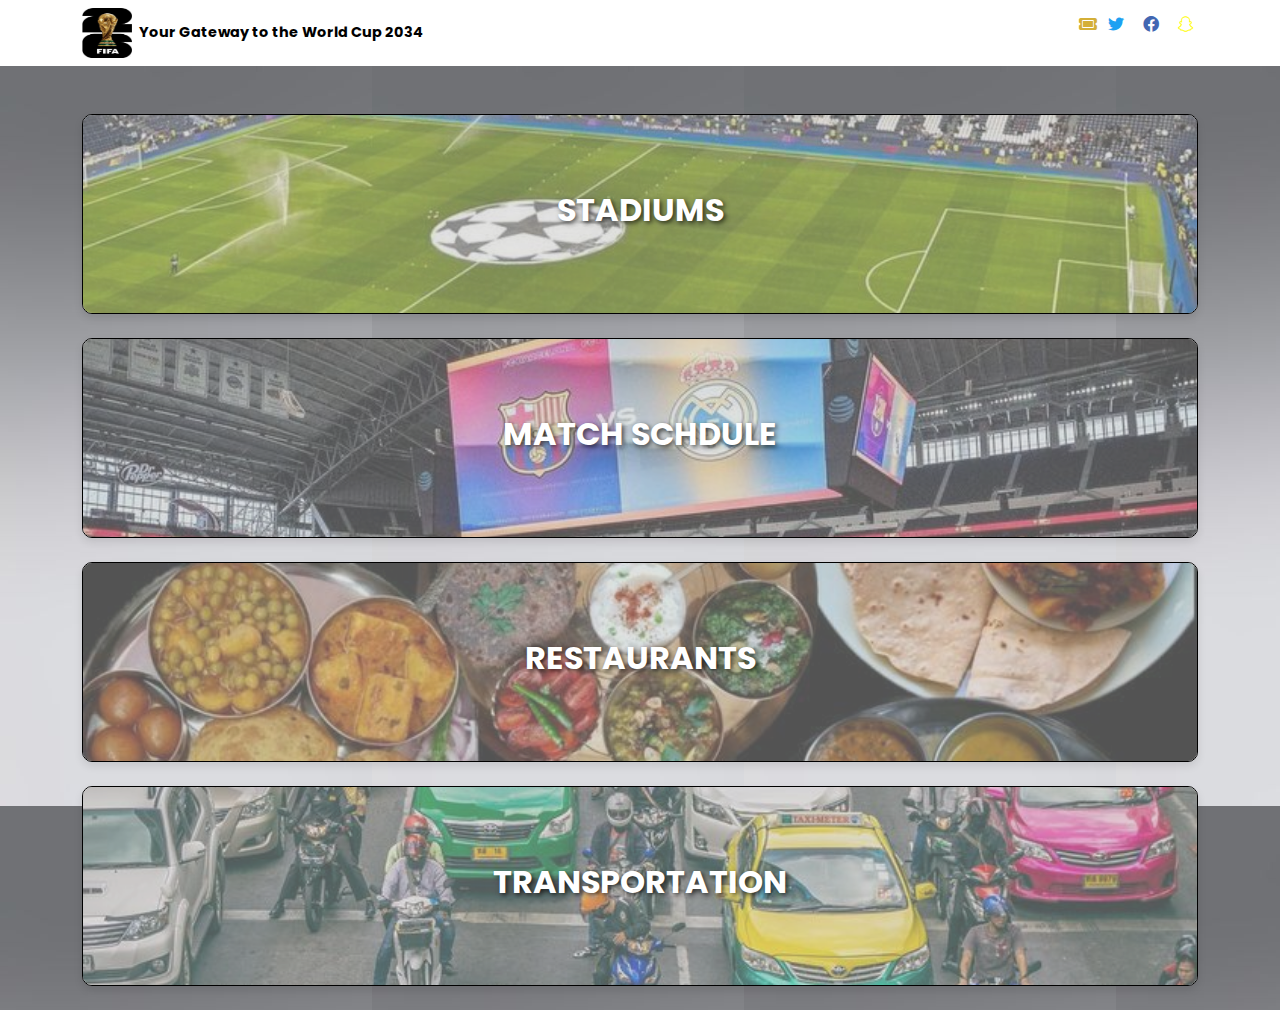
<file: index.html>
<!DOCTYPE html>
<html lang="en">
<head>
    <meta charset="UTF-8">
    <meta name="viewport" content="width=device-width, initial-scale=1.0">
    <link href="https://cdn.jsdelivr.net/npm/bootstrap@5.3.3/dist/css/bootstrap.min.css" rel="stylesheet" integrity="sha384-QWTKZyjpPEjISv5WaRU9OFeRpok6YctnYmDr5pNlyT2bRjXh0JMhjY6hW+ALEwIH" crossorigin="anonymous">
    <link rel="stylesheet" href="main.css">
    <link href='https://fonts.googleapis.com/css?family=Almarai' rel='stylesheet'>
    <link rel="stylesheet" href="https://cdn.jsdelivr.net/npm/bootstrap-icons@1.11.3/font/bootstrap-icons.min.css">
    <link rel="stylesheet" href="https://cdnjs.cloudflare.com/ajax/libs/font-awesome/6.0.0-beta3/css/all.min.css">
    <link href="https://fonts.googleapis.com/css2?family=Poppins:wght@400;600&family=Roboto:wght@400;700&display=swap" rel="stylesheet">
    <meta name="viewport" content="width=device-width, initial-scale=1.0">

    <title>World Cup</title>
</head>
<body style="background-image: url('images/S2.jpg');">
    <header>
      <nav class="navbar" style="background-color: #ffffff;">
        <div class="container">
            <div>
                <img src="images/logo2.jpg" alt="" width="50" height="50" class="rounded">
                <strong class="p-1" style="font-size: 0.9rem; font-weight: bold;color: #000; font-family: 'Poppins', sans-serif;">Your Gateway to the World Cup 2034 </strong>
            </div>

            <ul class="list list-inline ">
                <a href="ticket.html"><li class="list-inline-item p-1" style="color:#D4AF37 ;"><i class="fas  fa-ticket " aria-hidden="true"></i></li></a>
                <li class="list-inline-item p-1" style="color: #1da1f2"><i class="fab fa-twitter " aria-hidden="true"></i></li>
                <li class="list-inline-item  p-1" style="color: #4267b2"><i class="fab fa-facebook " aria-hidden="true"></i></li>
                <li class="list-inline-item p-1" style="color:#FFFC00"> <i class="fab fa-snapchat " aria-hidden="true"></i></i></li>
              
            </ul>
            
        </div>
      </nav>
    </header>

    <main>
        <div class="container">
            <div class="row mt-5">
                <div class="container">
                    <div class="col-12 mb-4">
                        <a href="stad.html">
                        <div class="card" style="height: 200px; overflow: hidden;">
                            <img src="images/ml3b5.jpg" alt="" class="img-fluid w-100" style="height: 700px; object-fit: cover;">
                            <div class="card-body-text">
                                <h3 style="font-family: 'Poppins', sans-serif;font-size:2rem; font-weight: bold;">STADIUMS</h3>
                            </div>
                        </div>
                        </a>
                    </div>

                    <div class="col-12 mb-4">
                        <a href="matchs.html">
                        <div class="card" style="height: 200px; overflow: hidden;">
                            <img src="images/jdol.jpg" alt=" " class="img-fluid w-100" style="height: 400px; width: 1000px; object-fit: cover;">
                            <div class="card-body-text">
                                <h3 style="font-family: 'Poppins', sans-serif;font-size:2rem; font-weight: bold;">MATCH SCHDULE</h3>
                            </div>
                        </div>
                        </a>
                    </div>

                    <div class="col-12 mb-4">
                        <a href="re.html">
                        <div class="card" style="height: 200px; overflow: hidden;">
                            <img src="images/fo.jpg" alt="" class="img-fluid w-100" style="height: 100%; object-fit: cover;">
                                    <div class="card-body-text">
                                        <h3 style="font-family: 'Poppins', sans-serif;font-size:2rem; font-weight: bold;">RESTAURANTS</h3>
                                    </div>
                        </div>
                        </a>
                    </div>

                    <div class="col-12 mb-4">
                        <a href="transport.html">
                        <div class="card" style="height: 200px; overflow: hidden;">
                            <img src="images/c1.jpg" alt="" class="img-fluid w-100" style="height: 100; object-fit: cover;">
                            <div class="card-body-text">
                                <h3 style="font-family: 'Poppins', sans-serif;font-size:2rem; font-weight: bold;">TRANSPORTATION</h3>
                            </div>
                        </div>
                        </a>
                    </div>
                </div>
                          </div>
                      </div>
                  </div>
              </div>
            </div>
         </div>
      </main>
  
    


     <script src="scripts.js"></script>
    </main>


</body>
</html>
</file>
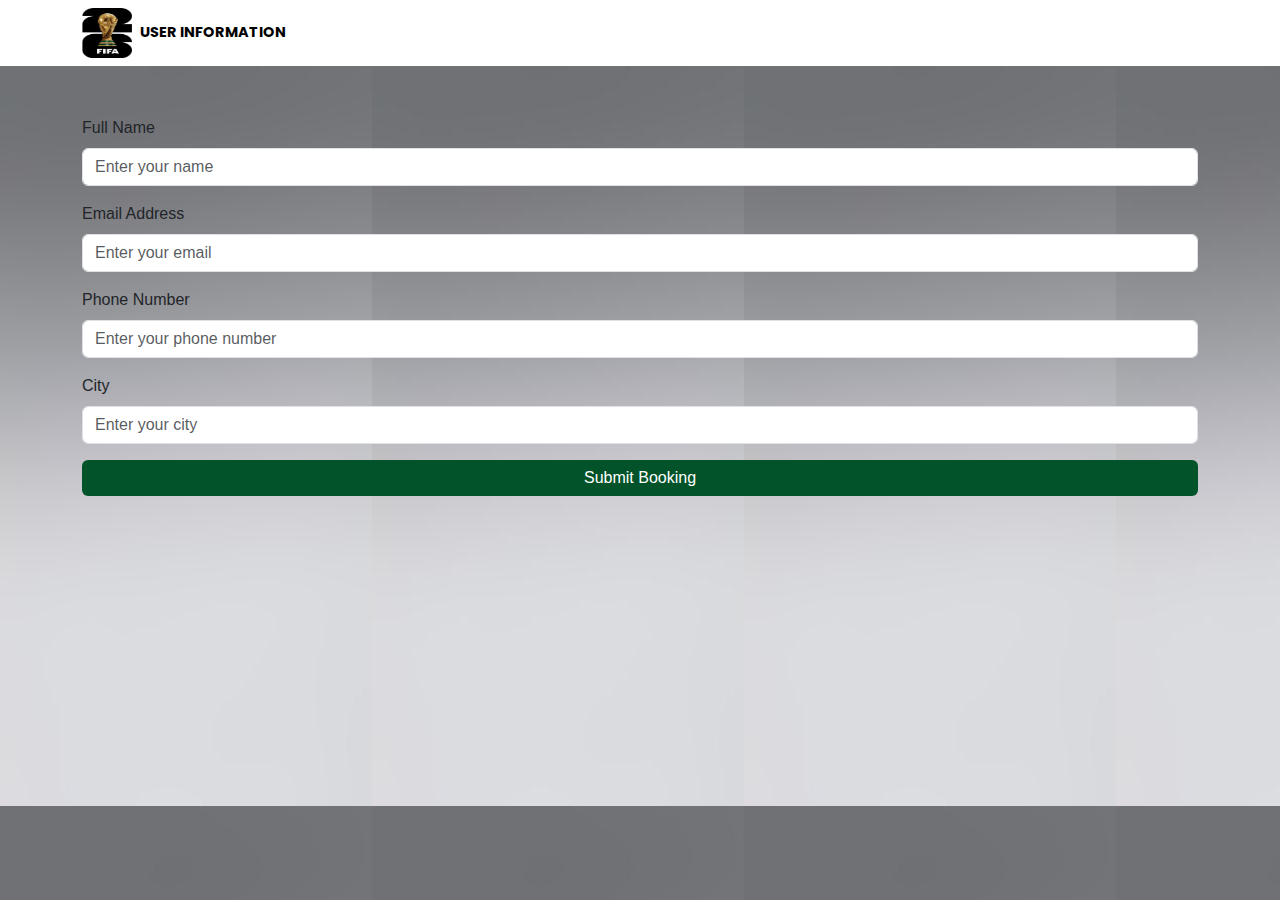
<file: info.html>
<!DOCTYPE html>
<html lang="en">
<head>
    <meta charset="UTF-8">
    <meta name="viewport" content="width=device-width, initial-scale=1.0">
    <link href="https://cdn.jsdelivr.net/npm/bootstrap@5.3.3/dist/css/bootstrap.min.css" rel="stylesheet" integrity="sha384-QWTKZyjpPEjISv5WaRU9OFeRpok6YctnYmDr5pNlyT2bRjXh0JMhjY6hW+ALEwIH" crossorigin="anonymous">
    <link rel="stylesheet" href="unfo.css">
    <link href='https://fonts.googleapis.com/css?family=Almarai' rel='stylesheet'>
    <link rel="stylesheet" href="https://cdn.jsdelivr.net/npm/bootstrap-icons@1.11.3/font/bootstrap-icons.min.css">
    <link rel="stylesheet" href="https://cdnjs.cloudflare.com/ajax/libs/font-awesome/6.0.0-beta3/css/all.min.css">
    <link href="https://fonts.googleapis.com/css2?family=Poppins:wght@400;600&family=Roboto:wght@400;700&display=swap" rel="stylesheet">
    <meta name="viewport" content="width=device-width, initial-scale=1.0">
    <title>World Cup</title>
</head>
<body style="background-image: url('images/S2.jpg');">
    <header>
      <nav class="navbar" style="background-color: #ffffff;">
        <div class="container">
            <div>
                <img src="images/logo2.jpg" alt="" width="50" height="50" class="rounded">
                <strong class="p-1" style="font-size: 0.9rem; font-weight: bold;color: #000; font-family: 'Poppins', sans-serif;">USER INFORMATION </strong>
            </div>


            
        </div>
      </nav>
    </header>
    <body>

        <div class="container form-section">
            <form class="mt-4">
                <div class="mb-3">
                    <label for="name" class="form-label">Full Name</label>
                    <input type="text" id="name" class="form-control" placeholder="Enter your name">
                </div>
                <div class="mb-3">
                    <label for="email" class="form-label">Email Address</label>
                    <input type="email" id="email" class="form-control" placeholder="Enter your email">
                </div>
                <div class="mb-3">
                    <label for="phone" class="form-label">Phone Number</label>
                    <input type="text" id="phone" class="form-control" placeholder="Enter your phone number">
                </div>
                <div class="mb-3">
                    <label for="city" class="form-label">City</label>
                    <input type="text" id="city" class="form-control" placeholder="Enter your city">
                </div>
                <button type="submit" class="btn btn-primary w-100">Submit Booking</button>
            </form>
        </div>

        
        </body>
        </html>
</file>
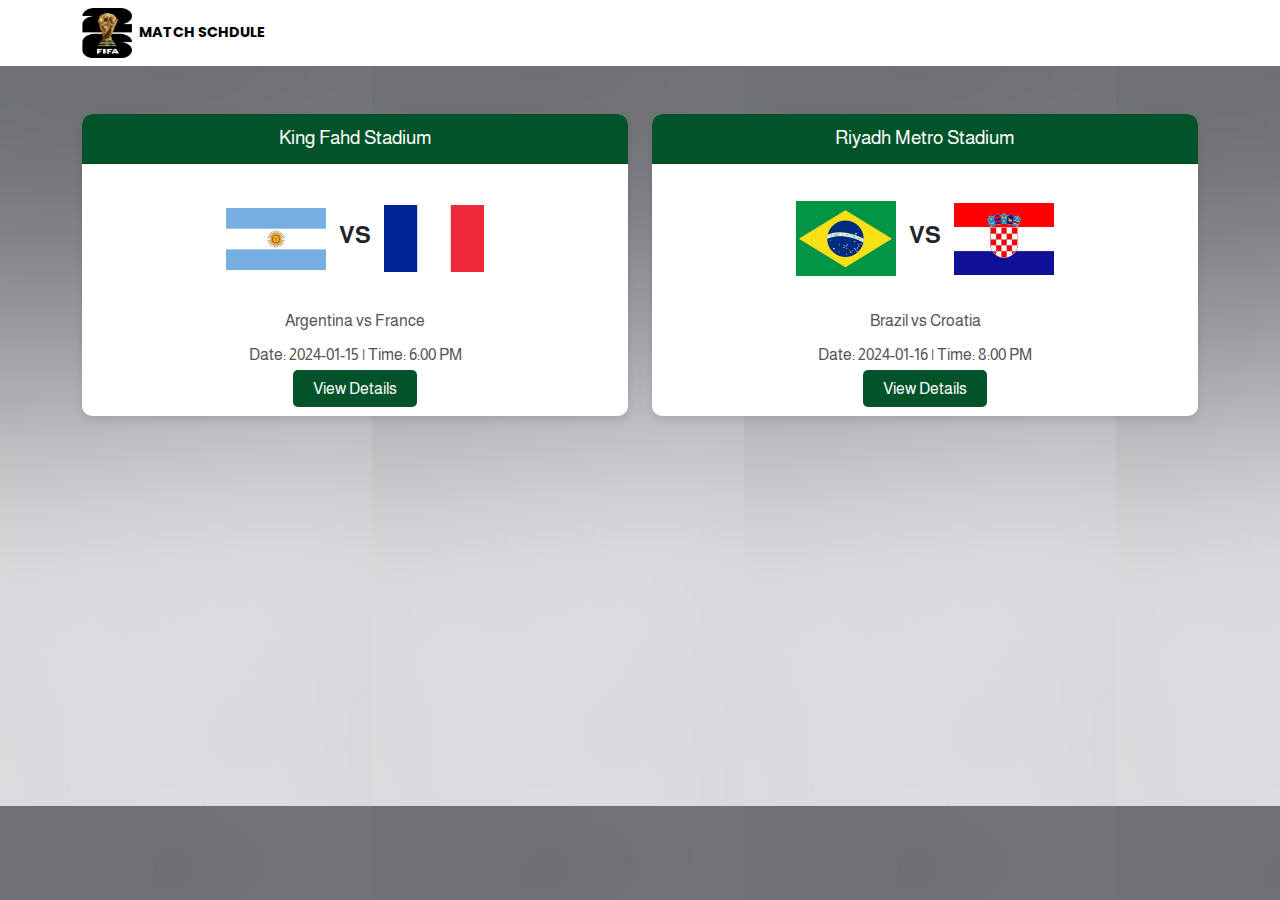
<file: matchs.html>
<!DOCTYPE html>
<html lang="en">
<head>
    <meta charset="UTF-8">
    <meta name="viewport" content="width=device-width, initial-scale=1.0">
    <link href="https://cdn.jsdelivr.net/npm/bootstrap@5.3.3/dist/css/bootstrap.min.css" rel="stylesheet" integrity="sha384-QWTKZyjpPEjISv5WaRU9OFeRpok6YctnYmDr5pNlyT2bRjXh0JMhjY6hW+ALEwIH" crossorigin="anonymous">
    <link rel="stylesheet" href="ms.css">
    <link href='https://fonts.googleapis.com/css?family=Almarai' rel='stylesheet'>
    <link rel="stylesheet" href="https://cdn.jsdelivr.net/npm/bootstrap-icons@1.11.3/font/bootstrap-icons.min.css">
    <link rel="stylesheet" href="https://cdnjs.cloudflare.com/ajax/libs/font-awesome/6.0.0-beta3/css/all.min.css">
    <link href="https://fonts.googleapis.com/css2?family=Poppins:wght@400;600&family=Roboto:wght@400;700&display=swap" rel="stylesheet">
    <meta name="viewport" content="width=device-width, initial-scale=1.0">
    <title>World Cup</title>
</head>
<body style="background-image: url('images/S2.jpg');">
    <header>
      <nav class="navbar" style="background-color: #ffffff;">
        <div class="container">
            <div>
                <img src="images/logo2.jpg" alt="" width="50" height="50" class="rounded">
                <strong class="p-1" style="font-size: 0.9rem; font-weight: bold;color: #000; font-family: 'Poppins', sans-serif;">MATCH SCHDULE </strong>
            </div>    
        </div>
      </nav>
    </header>
    <body>
        <div class="container my-5">
            <div class="row g-4">
                <div class="col-md-6">
                    <div class="card match-card">
                        <div class="card-header">King Fahd Stadium</div>
                        <div class="card-body">
                            <div>
                                <img src="images/ar.jpg" alt="" class="team-logo">
                                <span class="vs-text">VS</span>
                                <img src="images/fr.jpg" alt="" class="team-logo">
                            </div>
                            <p class="match-details">Argentina vs France</p>
                            <p class="match-details">Date: 2024-01-15 | Time: 6:00 PM</p>
                            <a href="#" class="btn-view">View Details</a>
                        </div>
                    </div>
                </div>
    
                <!-- Match 2 -->
                <div class="col-md-6">
                    <div class="card match-card">
                        <div class="card-header">Riyadh Metro Stadium</div>
                        <div class="card-body">
                            <div>
                                <img src="images/br.jpg" alt="" class="team-logo">
                                <span class="vs-text">VS</span>
                                <img src="images/co.jpg" alt="" class="team-logo">
                            </div>
                            <p class="match-details">Brazil vs Croatia</p>
                            <p class="match-details">Date: 2024-01-16 | Time: 8:00 PM</p>
                            <a href="#" class="btn-view">View Details</a>
                        </div>
                    </div>
                </div>
            </div>
        </div>
    </body>
    </html>
</file>
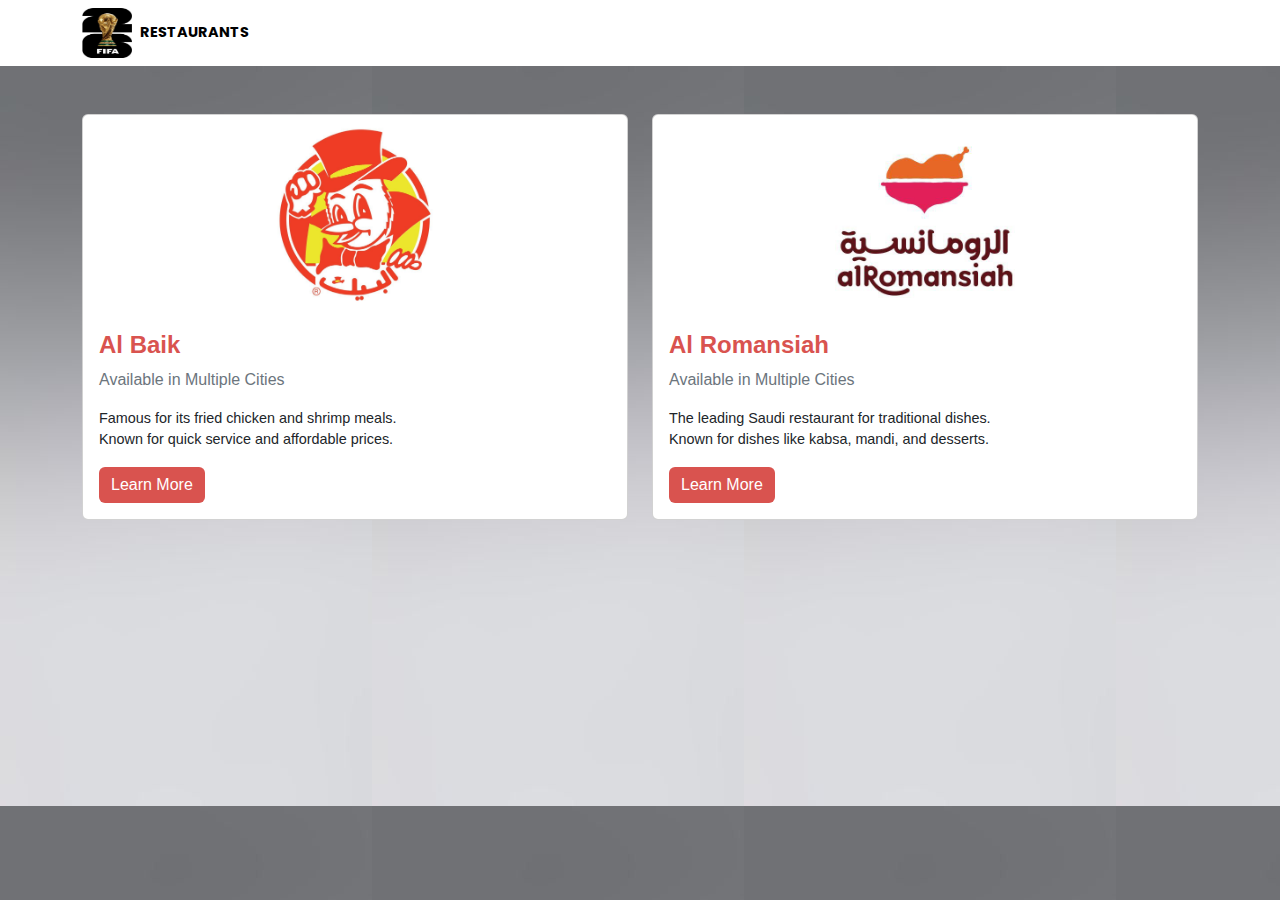
<file: re.html>
<!DOCTYPE html>
<html lang="en">
<head>
    <meta charset="UTF-8">
    <meta name="viewport" content="width=device-width, initial-scale=1.0">
    <link href="https://cdn.jsdelivr.net/npm/bootstrap@5.3.3/dist/css/bootstrap.min.css" rel="stylesheet" integrity="sha384-QWTKZyjpPEjISv5WaRU9OFeRpok6YctnYmDr5pNlyT2bRjXh0JMhjY6hW+ALEwIH" crossorigin="anonymous">
    <link rel="stylesheet" href="re.css">
    <link href='https://fonts.googleapis.com/css?family=Almarai' rel='stylesheet'>
    <link rel="stylesheet" href="https://cdn.jsdelivr.net/npm/bootstrap-icons@1.11.3/font/bootstrap-icons.min.css">
    <link rel="stylesheet" href="https://cdnjs.cloudflare.com/ajax/libs/font-awesome/6.0.0-beta3/css/all.min.css">
    <link href="https://fonts.googleapis.com/css2?family=Poppins:wght@400;600&family=Roboto:wght@400;700&display=swap" rel="stylesheet">
    <meta name="viewport" content="width=device-width, initial-scale=1.0">
    <title>World Cup</title>
</head>
<body style="background-image: url('images/S2.jpg');">
    <header>
      <nav class="navbar" style="background-color: #ffffff;">
        <div class="container">
            <div>
                <img src="images/logo2.jpg" alt="" width="50" height="50" class="rounded">
                <strong class="p-1" style="font-size: 0.9rem; font-weight: bold;color: #000; font-family: 'Poppins', sans-serif;">RESTAURANTS </strong>
            </div>    
        </div>
      </nav>
    </header>
    <body dir="ltr">

        <div class="container my-5">
            <div class="row g-4">
        

                <div class="col-md-6">
                    <div class="card">
                        <img src="images/al1.jpg" class="card-img-top" alt="Al Baik">
                        <div class="card-body">
                            <h5 class="restaurant-name">Al Baik</h5>
                            <p class="restaurant-location">Available in Multiple Cities</p>
                            <p class="restaurant-details">
                                Famous for its fried chicken and shrimp meals.<br>
                                Known for quick service and affordable prices.
                            </p>
                            <a href="#" class="btn btn-danger">Learn More</a>
                        </div>
                    </div>
                </div>
        
                <!-- Card 2: Al Romansiah -->
                <div class="col-md-6">
                    <div class="card">
                        <img src="images/ro.jpg" class="card-img-top" alt="Al Romansiah">
                        <div class="card-body">
                            <h5 class="restaurant-name">Al Romansiah</h5>
                            <p class="restaurant-location">Available in Multiple Cities</p>
                            <p class="restaurant-details">
                                The leading Saudi restaurant for traditional dishes.<br>
                                Known for dishes like kabsa, mandi, and desserts.
                            </p>
                            <a href="#" class="btn btn-danger">Learn More</a>
                        </div>
                    </div>
                </div>
        
            </div>
        </div>
        
      
        </body>
        </html>
</file>
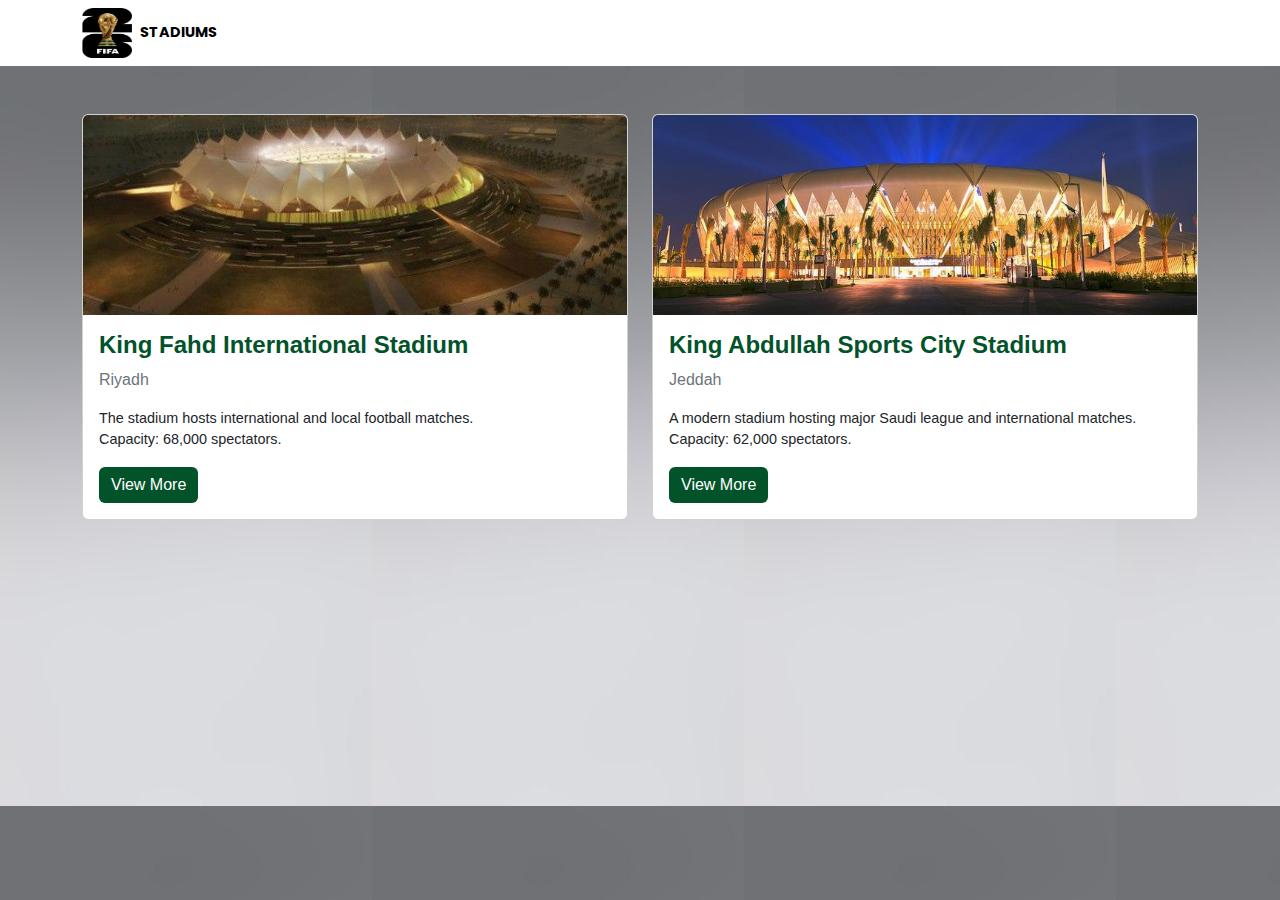
<file: stad.html>
<!DOCTYPE html>
<html lang="en">
<head>
    <meta charset="UTF-8">
    <meta name="viewport" content="width=device-width, initial-scale=1.0">
    <link href="https://cdn.jsdelivr.net/npm/bootstrap@5.3.3/dist/css/bootstrap.min.css" rel="stylesheet" integrity="sha384-QWTKZyjpPEjISv5WaRU9OFeRpok6YctnYmDr5pNlyT2bRjXh0JMhjY6hW+ALEwIH" crossorigin="anonymous">
    <link rel="stylesheet" href="stad.css">
    <link href='https://fonts.googleapis.com/css?family=Almarai' rel='stylesheet'>
    <link rel="stylesheet" href="https://cdn.jsdelivr.net/npm/bootstrap-icons@1.11.3/font/bootstrap-icons.min.css">
    <link rel="stylesheet" href="https://cdnjs.cloudflare.com/ajax/libs/font-awesome/6.0.0-beta3/css/all.min.css">
    <link href="https://fonts.googleapis.com/css2?family=Poppins:wght@400;600&family=Roboto:wght@400;700&display=swap" rel="stylesheet">
    <meta name="viewport" content="width=device-width, initial-scale=1.0">
    <title>World Cup</title>
</head>
<body style="background-image: url('images/S2.jpg');">
    <header>
      <nav class="navbar" style="background-color: #ffffff;">
        <div class="container">
            <div>
                <img src="images/logo2.jpg" alt="" width="50" height="50" class="rounded">
                <strong class="p-1" style="font-size: 0.9rem; font-weight: bold;color: #000; font-family: 'Poppins', sans-serif;">STADIUMS </strong>
            </div>


            
        </div>
      </nav>
    </header>
    <body dir="ltr">

    <div class="container my-5">
      
      <div class="row g-4">
  
        
          <div class="col-md-6">
              <div class="card">
                  <img src="images/r1.jpg" class="card-img-top" alt="King Fahd International Stadium">
                  <div class="card-body">
                      <h5 class="stadium-name">King Fahd International Stadium</h5>
                      <p class="stadium-location">Riyadh</p>
                      <p class="stadium-details">
                          The stadium hosts international and local football matches.<br>
                          Capacity: 68,000 spectators.
                      </p>
                      <a href="#" class="btn btn-primary">View More</a>
                  </div>
              </div>
          </div>
  
          
          <div class="col-md-6">
              <div class="card">
                  <img src="images/j1.jpg" class="card-img-top" alt="King Abdullah Sports City Stadium">
                  <div class="card-body">
                      <h5 class="stadium-name">King Abdullah Sports City Stadium</h5>
                      <p class="stadium-location">Jeddah</p>
                      <p class="stadium-details">
                          A modern stadium hosting major Saudi league and international matches.<br>
                          Capacity: 62,000 spectators.
                      </p>
                      <a href="#" class="btn btn-primary">View More</a>
                  </div>
              </div>
          </div>
  
      </div>
  </div>
  
  </body>
  </html>
</file>
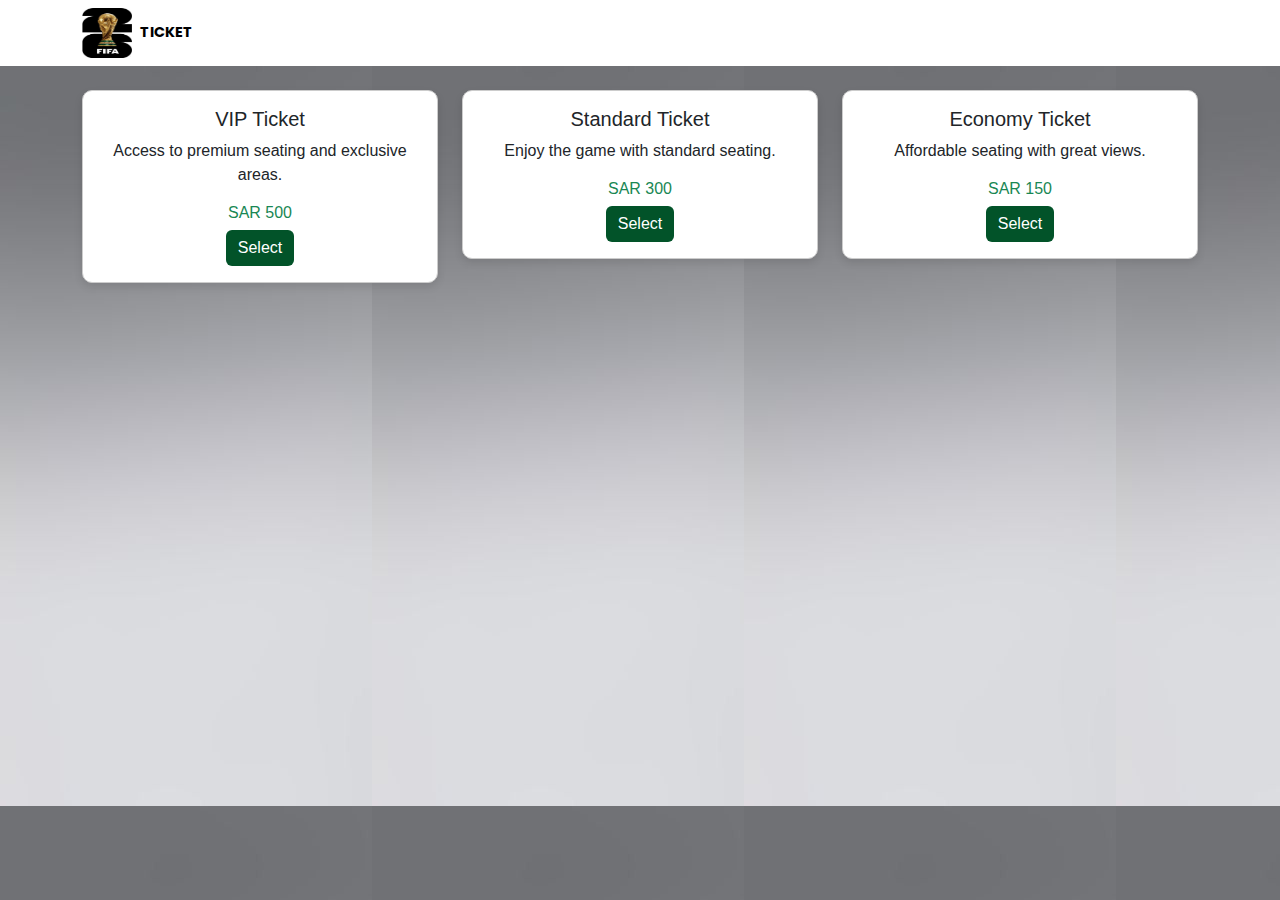
<file: ticket.html>
<!DOCTYPE html>
<html lang="en">
<head>
    <meta charset="UTF-8">
    <meta name="viewport" content="width=device-width, initial-scale=1.0">
    <link href="https://cdn.jsdelivr.net/npm/bootstrap@5.3.3/dist/css/bootstrap.min.css" rel="stylesheet" integrity="sha384-QWTKZyjpPEjISv5WaRU9OFeRpok6YctnYmDr5pNlyT2bRjXh0JMhjY6hW+ALEwIH" crossorigin="anonymous">
    <link rel="stylesheet" href="tic.css">
    <link href='https://fonts.googleapis.com/css?family=Almarai' rel='stylesheet'>
    <link rel="stylesheet" href="https://cdn.jsdelivr.net/npm/bootstrap-icons@1.11.3/font/bootstrap-icons.min.css">
    <link rel="stylesheet" href="https://cdnjs.cloudflare.com/ajax/libs/font-awesome/6.0.0-beta3/css/all.min.css">
    <link href="https://fonts.googleapis.com/css2?family=Poppins:wght@400;600&family=Roboto:wght@400;700&display=swap" rel="stylesheet">
    <meta name="viewport" content="width=device-width, initial-scale=1.0">
    <title>World Cup</title>
</head>
<body style="background-image: url('images/S2.jpg');">
    <header>
      <nav class="navbar" style="background-color: #ffffff;">
        <div class="container">
            <div>
                <img src="images/logo2.jpg" alt="" width="50" height="50" class="rounded">
                <strong class="p-1" style="font-size: 0.9rem; font-weight: bold;color: #000; font-family: 'Poppins', sans-serif;">TICKET </strong>
            </div>


            
        </div>
      </nav>
    </header>
    <body>

    
      
      
      <div class="container mt-4">
          <div class="row">
          
              <div class="col-md-4 mb-4">
                  <div class="card ticket-card">
                      <div class="card-body text-center">
                          <h5 class="card-title">VIP Ticket</h5>
                          <p>Access to premium seating and exclusive areas.</p>
                          <h6 class="text-success">SAR 500</h6>
                          <a href="info.html" class="btn btn-primary">Select</a>
                      </div>
                  </div>
              </div>
              
              <div class="col-md-4 mb-4">
                  <div class="card ticket-card">
                      <div class="card-body text-center">
                          <h5 class="card-title">Standard Ticket</h5>
                          <p>Enjoy the game with standard seating.</p>
                          <h6 class="text-success">SAR 300</h6>
                          <a href="info.html" class="btn btn-primary">Select</a>
                      </div>
                  </div>
              </div>
             
              <div class="col-md-4 mb-4">
                  <div class="card ticket-card">
                      <div class="card-body text-center">
                          <h5 class="card-title">Economy Ticket</h5>
                          <p>Affordable seating with great views.</p>
                          <h6 class="text-success">SAR 150</h6>
                          <a href="info.html" class="btn btn-primary">Select</a>
                      </div>
                  </div>
              </div>
          </div>
      </div>
      
      </body>
      </html>
</file>
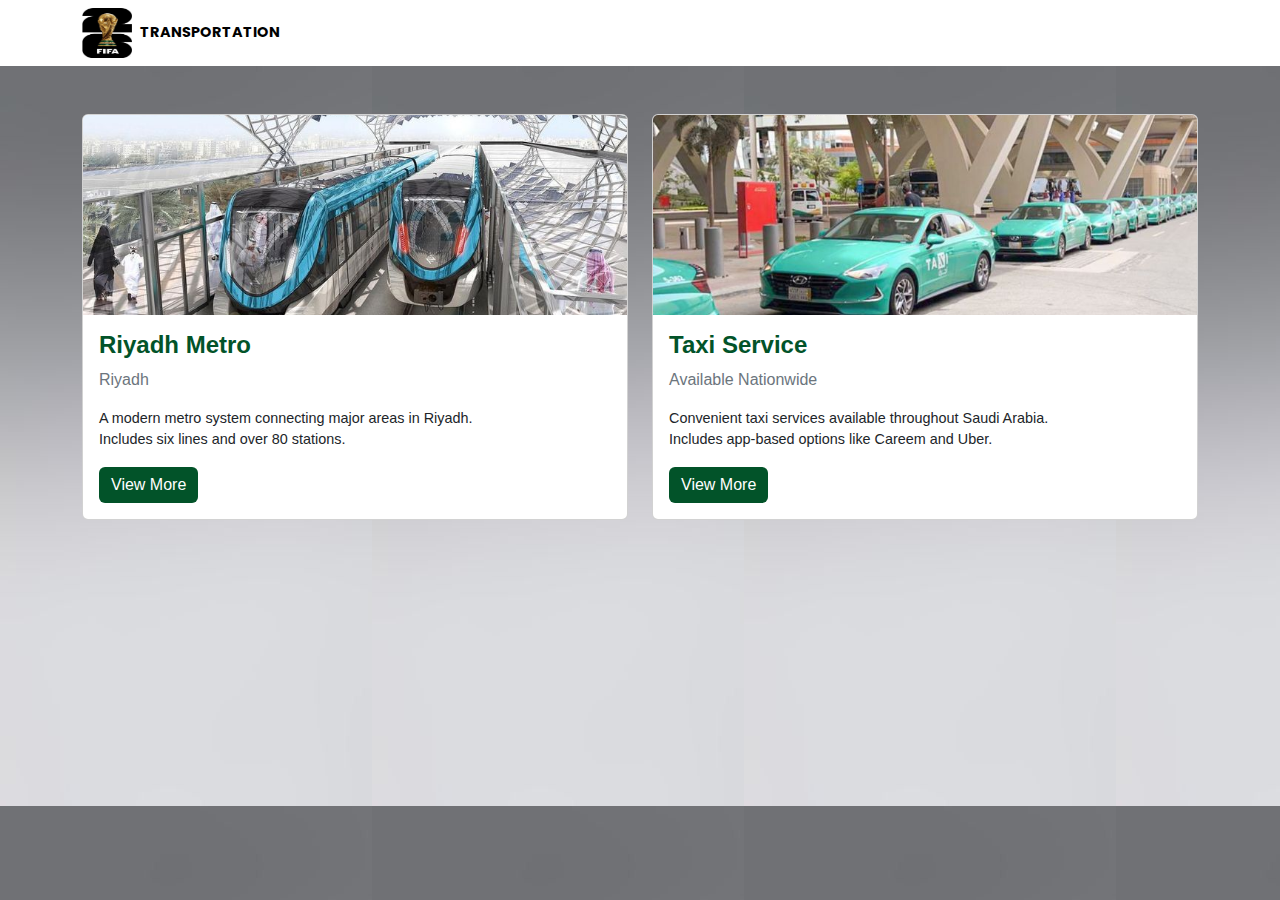
<file: transport.html>
<!DOCTYPE html>
<html lang="en">
<head>
    <meta charset="UTF-8">
    <meta name="viewport" content="width=device-width, initial-scale=1.0">
    <link href="https://cdn.jsdelivr.net/npm/bootstrap@5.3.3/dist/css/bootstrap.min.css" rel="stylesheet" integrity="sha384-QWTKZyjpPEjISv5WaRU9OFeRpok6YctnYmDr5pNlyT2bRjXh0JMhjY6hW+ALEwIH" crossorigin="anonymous">
    <link rel="stylesheet" href="tr.css">
    <link href='https://fonts.googleapis.com/css?family=Almarai' rel='stylesheet'>
    <link rel="stylesheet" href="https://cdn.jsdelivr.net/npm/bootstrap-icons@1.11.3/font/bootstrap-icons.min.css">
    <link rel="stylesheet" href="https://cdnjs.cloudflare.com/ajax/libs/font-awesome/6.0.0-beta3/css/all.min.css">
    <link href="https://fonts.googleapis.com/css2?family=Poppins:wght@400;600&family=Roboto:wght@400;700&display=swap" rel="stylesheet">
    <meta name="viewport" content="width=device-width, initial-scale=1.0">
    <title>World Cup</title>
</head>
<body style="background-image: url('images/S2.jpg');">
    <header>
      <nav class="navbar" style="background-color: #ffffff;">
        <div class="container">
            <div>
                <img src="images/logo2.jpg" alt="" width="50" height="50" class="rounded">
                <strong class="p-1" style="font-size: 0.9rem; font-weight: bold;color: #000; font-family: 'Poppins', sans-serif;">TRANSPORTATION </strong>
            </div>    
        </div>
      </nav>
    </header>
    <body dir="ltr">

        <div class="container my-5">
            <div class="row g-4">

                <div class="col-md-6">
                    <div class="card">
                        <img src="images/mt1.jpg" class="card-img-top" alt="Riyadh Metro">
                        <div class="card-body">
                            <h5 class="transport-name">Riyadh Metro</h5>
                            <p class="transport-location">Riyadh</p>
                            <p class="transport-details">
                                A modern metro system connecting major areas in Riyadh.<br>
                                Includes six lines and over 80 stations.
                            </p>
                            <a href="#" class="btn btn-primary">View More</a>
                        </div>
                    </div>
                </div>

                <div class="col-md-6">
                    <div class="card">
                        <img src="images/tx.jpg" class="card-img-top" alt="Taxi Service in Saudi Arabia">
                        <div class="card-body">
                            <h5 class="transport-name">Taxi Service</h5>
                            <p class="transport-location">Available Nationwide</p>
                            <p class="transport-details">
                                Convenient taxi services available throughout Saudi Arabia.<br>
                                Includes app-based options like Careem and Uber.
                            </p>
                            <a href="#" class="btn btn-primary">View More</a>
                        </div>
                    </div>
                </div>
        
            </div>
        </div>
        

        </body>
  </html>
</file>
<file: main.css>
body{
    font-family:Almarai ;
    background-color: #f8f9fa;
}

.card .read-more:hover{
    font-size: 14px;
}

.card:hover{
    transform: scale(1.05);
    box-shadow: 0 8px 16px rgba(0, 0, 0, 0.2);
    background-color: rgba(50, 205, 50, 0.5);
    
}

.card1:hover{
    box-shadow: 8px 8px 8px 8px #F5F5F5;
    transform: scale(1,2);
}
.card{
    height: 250px;
    width: 100%;
    border: 1px solid black;
    position: relative;
    transition: transform 0.3s ease, box-shadow 0.3s ease;
    margin-bottom: 20px;
    border-radius: 10px;
    overflow: hidden;
    box-shadow: 0 4px 8px rgba(0, 0, 0, 0.1);
}

.card-body-text{


    position: absolute;
    top: 50%;
    left: 50%;
        transform: translate(-50%, -50%);
            font-size: 2rem;
            font-weight: bold;
            color: white;
            text-shadow: 2px 2px 5px rgba(0, 0, 0, 0.7);
            z-index: 2;
            font-family: 'Poppins', sans-serif;
            
}
.card img{
    opacity: 0.7;
    transition: opacity 0.3s;
}


    .card::before {
        content: '';
        position: absolute;
        top: 0;
        left: 0;
        width: 100%;
        height: 100%;
        background-color: rgba(117, 117, 117, 0.2); /* طبقة اللون الأخضر الشفاف */
        z-index: 1; /* يجعل الطبقة فوق الصورة */
    }




.card img {
    width: 100%;
    height: 100%;
    object-fit: cover;
    z-index: 0; /* الصورة تبقى تحت الطبقة */
}

.card-body {
    position: relative;
    z-index: 2; /* النص فوق الطبقة */
    text-align: center;
    color: #fff;
}

.card1{
    height: 200px;
    width: 100%;
    border: 1px solid black;
    transition: .3s;
    margin-bottom: 20px;
}

#image{
  position: absolute;
  top:calc(80% - 300px);
  right: 60%;
  z-index:999

}


#image img{
    height: 600px;
}
</file>
<file: unfo.css>
body {
            font-family: 'Arial', sans-serif;
            background-color: #f8f9fa;
        }
        .form-section {
            margin-top: 50px;
        }
        .btn-primary {
            background-color: #025329;
            border: none;
        }
        .btn-primary:hover {
            background-color: #028f50;
        }
</file>
<file: ms.css>
body {
            font-family: 'Almarai', sans-serif;
            background-color: #f8f9fa;
         
        }

        .match-card {
            border: none;
            border-radius: 10px;
            overflow: hidden;
            box-shadow: 0 4px 8px rgba(0, 0, 0, 0.1);
            transition: transform 0.3s, box-shadow 0.3s;
        }

        .match-card:hover {
            transform: scale(1.05);
            box-shadow: 0 6px 12px rgba(0, 0, 0, 0.2);
        }

        .card-header {
            background-color: #025329;
            color: white;
            text-align: center;
            padding: 10px;
            font-size: 1.2rem;
        }

        .card-body {
            text-align: center;
            padding: 15px;
        }

        .team-logo {
            width: 100px;
            height: 100px;
            object-fit: contain;
            margin: 10px;
        }

        .vs-text {
            font-size: 1.5rem;
            font-weight: bold;
            margin: 10px 0;
        }

        .match-details {
            font-size: 1rem;
            color: #555;
            margin: 10px 0;
        }

        .btn-view {
            background-color: #025329;
            color: white;
            padding: 10px 20px;
            border-radius: 5px;
            text-decoration: none;
            font-size: 1rem;
        }

        .btn-view:hover {
            background-color: #013d22;
            color: #FFD700;
        }
</file>
<file: re.css>
body {
            font-family: Arial, sans-serif;
            background-color: #f8f9fa;
        }

        .card img {
            height: 200px;
            object-fit: contain;
            padding: 10px;
        }

        .restaurant-name {
            font-size: 1.5rem;
            font-weight: bold;
            color: #d9534f;
        }

        .restaurant-location {
            font-size: 1rem;
            color: #6c757d;
        }

        .restaurant-details {
            font-size: 0.9rem;
        }

        .btn-danger {
            background-color: #d9534f;
            border: none;
        }

        .btn-danger:hover {
            background-color: #b52e2e;
        }
</file>
<file: stad.css>
body {
            font-family: Arial, sans-serif;
            background-color: #f8f9fa;
        }

        .card img {
            height: 200px;
            object-fit: cover;
        }

        .stadium-name {
            font-size: 1.5rem;
            font-weight: bold;
            color:#025329;
        }

        .stadium-location {
            font-size: 1rem;
            color: #6c757d;
        }

        .stadium-details {
            font-size: 0.9rem;
        }

        .btn-primary {
            background-color: #025329;
            border: none;
        }

        .btn-primary:hover {
            background-color: #017a38;
        }
</file>
<file: tic.css>
body {
            font-family: 'Arial', sans-serif;
            background-color: #f8f9fa;
        }

        .ticket-card {
            border: 1px solid #ccc;
            border-radius: 10px;
            overflow: hidden;
            box-shadow: 0 4px 8px rgba(0, 0, 0, 0.1);
            transition: transform 0.3s ease, box-shadow 0.3s ease;
        }
        .ticket-card:hover {
            transform: scale(1.02);
            box-shadow: 0 6px 12px rgba(0, 0, 0, 0.2);
        }
        .btn-primary {
            background-color: #025329;
            border: none;
        }
        .btn-primary:hover {
            background-color: #028f50;
        }
</file>
<file: tr.css>
body {
            font-family: Arial, sans-serif;
            background-color: #f8f9fa;
        }

        .card img {
            height: 200px;
            object-fit: cover;
        }

        .transport-name {
            font-size: 1.5rem;
            font-weight: bold;
            color: #025329;
        }

        .transport-location {
            font-size: 1rem;
            color: #6c757d;
        }

        .transport-details {
            font-size: 0.9rem;
        }

        .btn-primary {
            background-color: #025329;
            border: none;
        }

        .btn-primary:hover {
            background-color: #017a38;
        }
</file>
